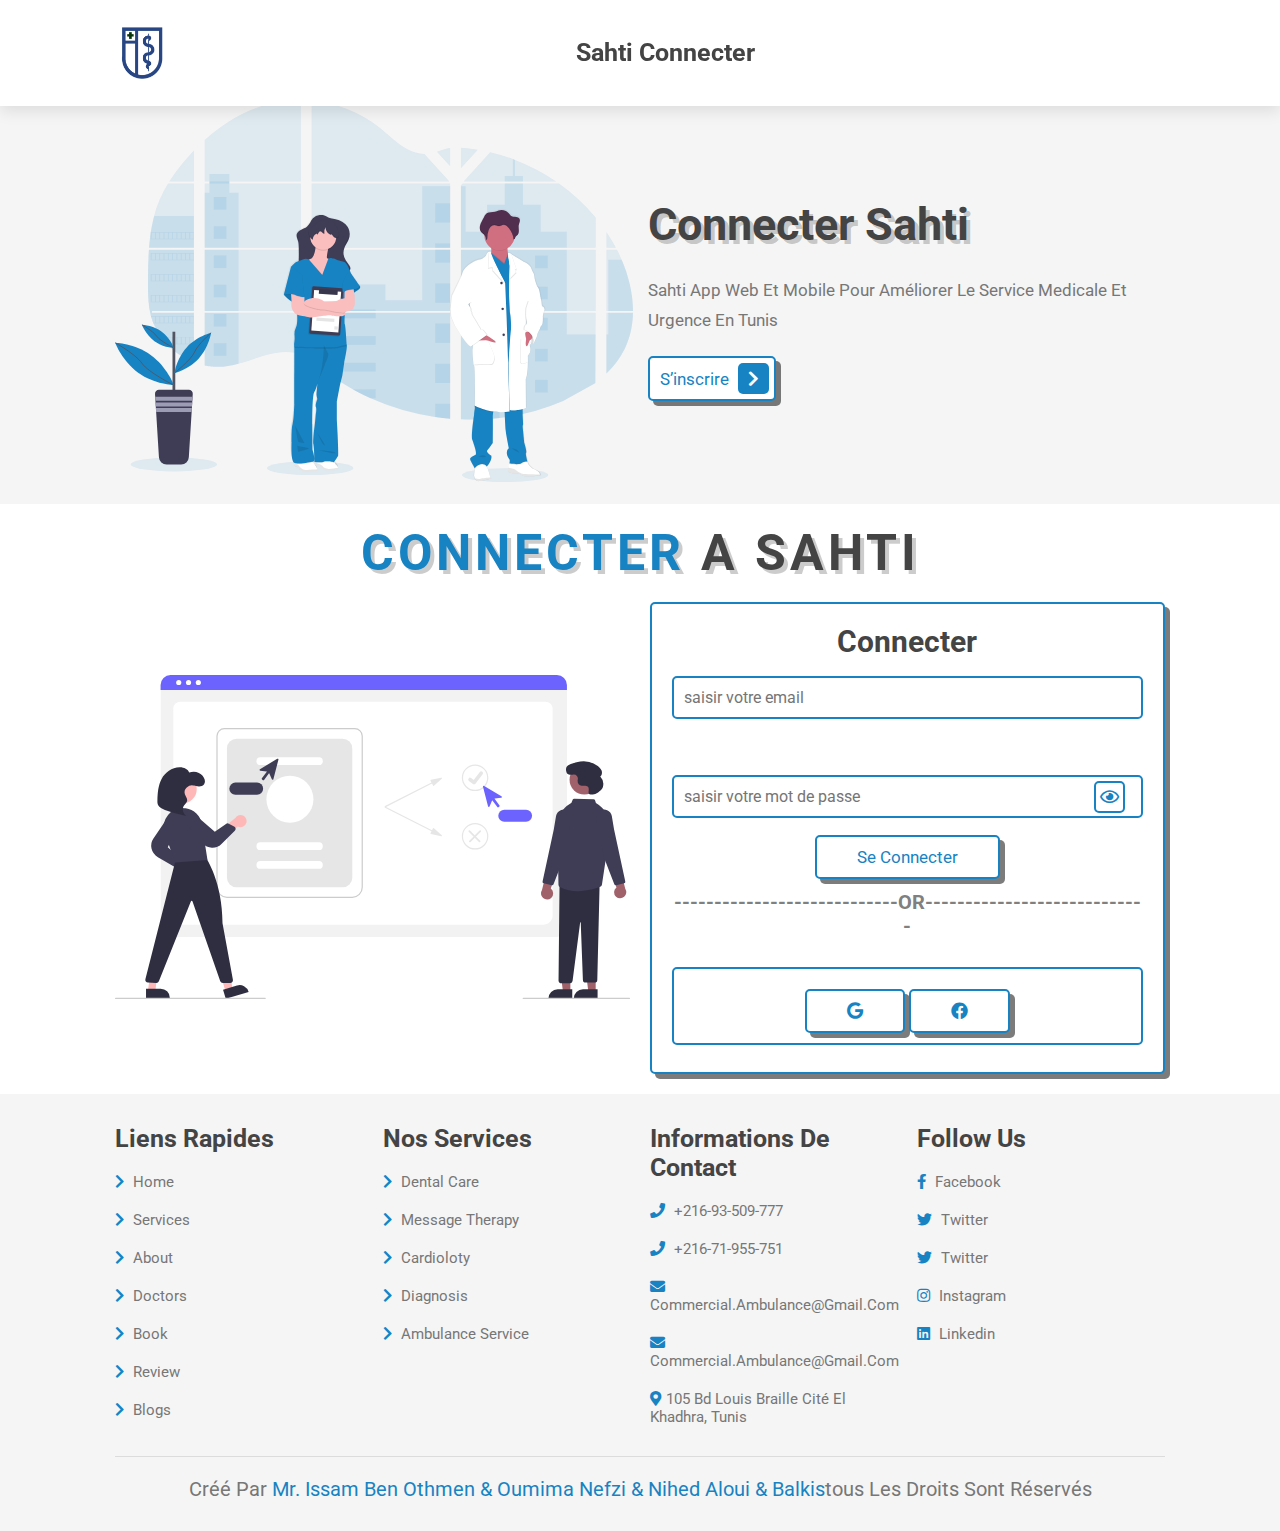
<file: connecter.html>
<!DOCTYPE html>
<html lang="en">

<head>
    <meta charset="UTF-8">
    <meta http-equiv="X-UA-Compatible" content="IE=edge">
    <meta name="viewport" content="width=device-width, initial-scale=1.0">
    <title>sahti </title>
    <link rel="stylesheet" href="https://cdnjs.cloudflare.com/ajax/libs/font-awesome/5.15.4/css/all.min.css">
    <link rel="stylesheet" href="style.css">

</head>
<script>
    function vues(){
        btn=document.getElementById('eaye').value;
        btn1 = document.getElementById('eaye1').value;
        btnv=document.getElementById('btnv').innerHTML;
        
        if(btnv=='<i class="far fa-eye"></i>'){
            document.getElementById('mdp').type="text";
            document.getElementById('btnv').innerHTML=btn1
        }else{
            document.getElementById('btnv').innerHTML=btn;
            document.getElementById('mdp').type = "password";
        }
    }
</script>
<body>
    <header class="header">
        <a href="index.html">
        <img src="Capture.PNG" width="50em" class="logo" alt="">
        <a href="index.html" class="logo"> sahti connecter</a>
            </a>
        <nav class="navbar">
            
        </nav>
    </header>
    <section class="home" id="home">

        <div class="image">
            <img src="undraw_doctors_hwty.svg" alt="">
        </div>

        <div class="content">
            <h3>connecter sahti</h3>
            <p>sahti app web et mobile pour améliorer le service medicale et urgence en tunis</p>
            <a href="inscrire.html" class="btn"> S’inscrire <span class="fas fa-chevron-right"></span> </a>
        </div>

    </section>

    <section class="book" id="book">

        <h1 class="heading"> <span>connecter </span> a  sahti </h1>

        <div class="row">

            <div class="image">
                <img src="undraw_online_collaboration_re_bkpm.svg" alt="">
            </div>

            <form action="" method="post">
                <h3>connecter</h3> 
                <div class="err">
                    <p> err</p>
                </div>
                <input type="email" placeholder="saisir votre email" class="box">
                <input type="hidden" id="eaye" value="<i class='far fa-eye'></i>">
                <input type="hidden" id="eaye1" value="<i class='fas fa-eye-slash'></i>" >
                <button type="button" onclick="vues()" id="btnv" class="btn1"><i class="far fa-eye"></i></button>
                <input type="password" id="mdp" placeholder="saisir votre mot de passe" class="box">                 
                <input type="submit" value="Se connecter" class="btn">
                <br>
                <br>
                <h1 class="or">----------------------------OR----------------------------</h1>
                <br>
                <br>
                <div class="box">
                    <button class="btn"><i class="fab fa-google"></i></button>
                    <button class="btn"><i class="fab fa-facebook"></i></button>
                </div>
            </form>

        </div>

    </section>
    <section class="footer">

        <div class="box-container">

            <div class="box">
                <h3>Liens rapides</h3>
                <a href="#"> <i class="fas fa-chevron-right"></i> home </a>
                <a href="#"> <i class="fas fa-chevron-right"></i> services </a>
                <a href="#"> <i class="fas fa-chevron-right"></i> about </a>
                <a href="#"> <i class="fas fa-chevron-right"></i> doctors </a>
                <a href="#"> <i class="fas fa-chevron-right"></i> book </a>
                <a href="#"> <i class="fas fa-chevron-right"></i> review </a>
                <a href="#"> <i class="fas fa-chevron-right"></i> blogs </a>
            </div>

            <div class="box">
                <h3>Nos services</h3>
                <a href="#"> <i class="fas fa-chevron-right"></i> dental care </a>
                <a href="#"> <i class="fas fa-chevron-right"></i> message therapy </a>
                <a href="#"> <i class="fas fa-chevron-right"></i> cardioloty </a>
                <a href="#"> <i class="fas fa-chevron-right"></i> diagnosis </a>
                <a href="#"> <i class="fas fa-chevron-right"></i> ambulance service </a>
            </div>

            <div class="box">
                <h3>Informations de contact</h3>
                <a href="#"> <i class="fas fa-phone"></i> +216-93-509-777</a>
                <a href="#"> <i class="fas fa-phone"></i> +216-71-955-751 </a>
                <a href="#"> <i class="fas fa-envelope"></i> commercial.ambulance@gmail.com </a>
                <a href="#"> <i class="fas fa-envelope"></i> commercial.ambulance@gmail.com </a>
                <a href="#"> <i class="fas fa-map-marker-alt"></i>105 Bd Louis Braille Cité El Khadhra, Tunis </a>
            </div>

            <div class="box">
                <h3>follow us</h3>
                <a href="#"> <i class="fab fa-facebook-f"></i> facebook </a>
                <a href="#"> <i class="fab fa-twitter"></i> twitter </a>
                <a href="#"> <i class="fab fa-twitter"></i> twitter </a>
                <a href="#"> <i class="fab fa-instagram"></i> instagram </a>
                <a href="#"> <i class="fab fa-linkedin"></i> linkedin </a>
            </div>

        </div>

        <div class="credit"> créé par <span>mr. issam ben othmen & oumima nefzi & nihed aloui & balkis</span>tous les
            droits sont réservés </div>

    </section>

    <!-- footer section ends -->


















    <!-- custom js file link  -->
    <script src="script.js"></script>

</body>

</html>
</file>
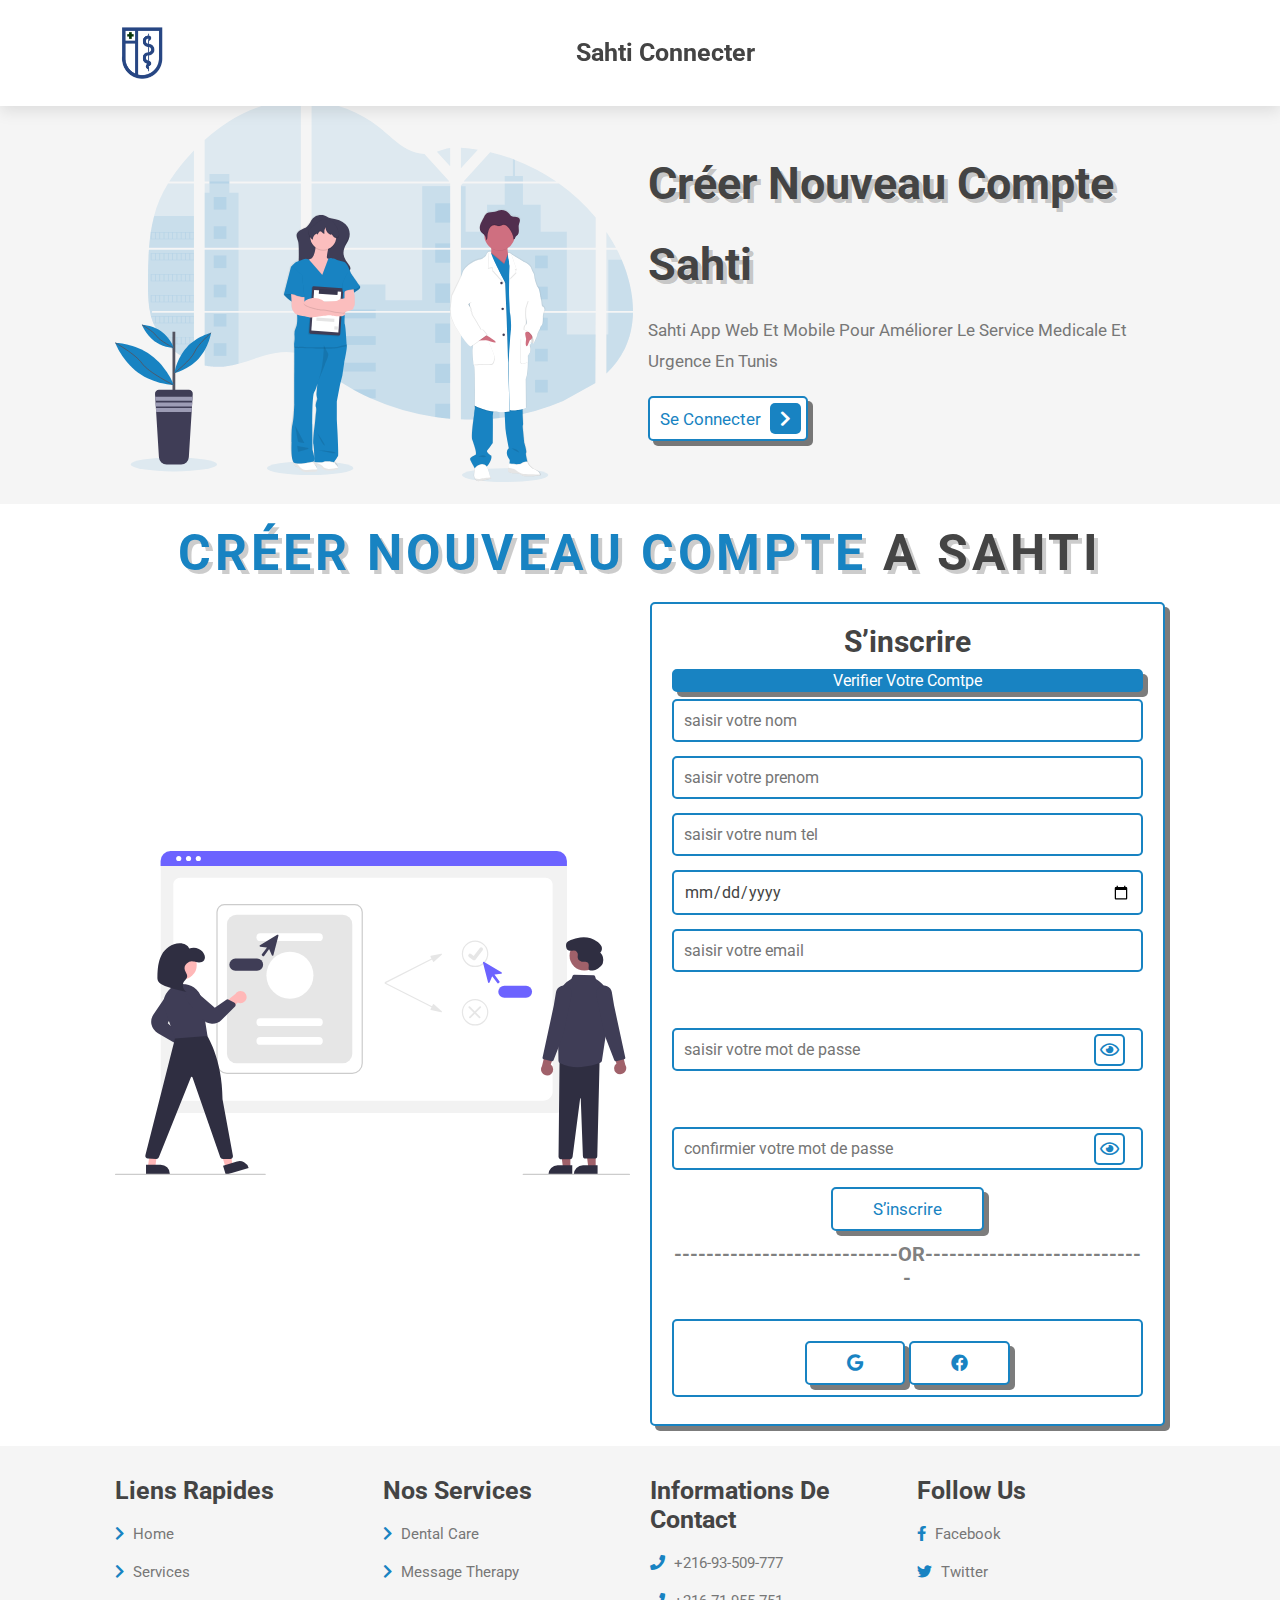
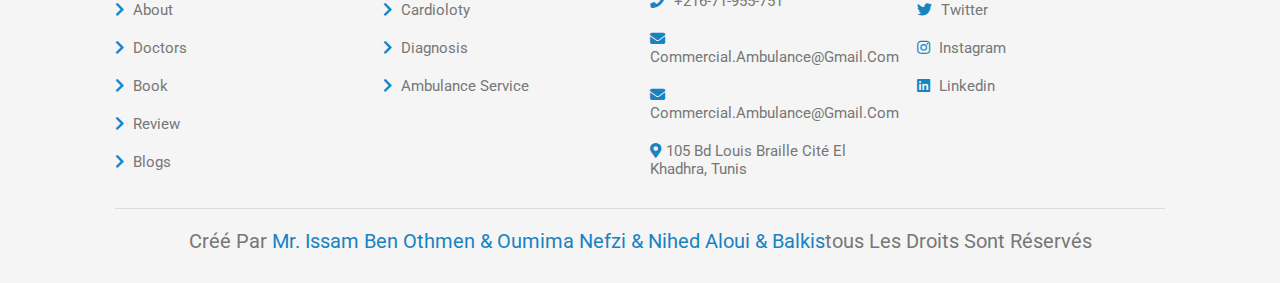
<file: inscrire.html>
<!DOCTYPE html>
<html lang="en">

<head>
    <meta charset="UTF-8">
    <meta http-equiv="X-UA-Compatible" content="IE=edge">
    <meta name="viewport" content="width=device-width, initial-scale=1.0">
    <title>sahti </title>
    <link rel="stylesheet" href="https://cdnjs.cloudflare.com/ajax/libs/font-awesome/5.15.4/css/all.min.css">
    <link rel="stylesheet" href="style.css">

</head>
<script>
    function vues() {
        btn = document.getElementById('eaye').value;
        btn1 = document.getElementById('eaye1').value;
        btnv = document.getElementById('btnv').innerHTML;

        if (btnv == '<i class="far fa-eye"></i>') {
            document.getElementById('mdp').type = "text";
            document.getElementById('btnv').innerHTML = btn1
        } else {
            document.getElementById('btnv').innerHTML = btn;
            document.getElementById('mdp').type = "password";
        }
    }
    function vues1() {
            btn = document.getElementById('eaye').value;
            btn1 = document.getElementById('eaye1').value;
            btnv = document.getElementById('btnv').innerHTML;

            if (btnv == '<i class="far fa-eye"></i>') {
                document.getElementById('mdp1').type = "text";
                document.getElementById('btnv').innerHTML = btn1
            } else {
                document.getElementById('btnv').innerHTML = btn;
                document.getElementById('mdp1').type = "password";
            }
        }
</script>

<body>
    <header class="header">
    <a href="index.html">
        <img src="Capture.PNG" width="50em" class="logo" alt="">
        <a href="index.html" class="logo"> sahti connecter</a>
    </a>
        <nav class="navbar">
            
        </nav>


    </header>
    <section class="home" id="home">

        <div class="image">
            <img src="undraw_doctors_hwty.svg" alt="">
        </div>

        <div class="content">
            <h3>Créer nouveau compte sahti</h3>
            <p>sahti app web et mobile pour améliorer le service medicale et urgence en tunis</p>
            <a href="connecter.html" class="btn"> se connecter <span class="fas fa-chevron-right"></span> </a>
        </div>

    </section>

    <section class="book" id="book">

        <h1 class="heading"> <span>Créer nouveau compte </span> a sahti </h1>

        <div class="row">

            <div class="image">
                <img src="undraw_online_collaboration_re_bkpm.svg" alt="">
            </div>

            <form action="" method="post">
                <h3>S’inscrire</h3>
                <div class="err">
                    <p> err</p>
                </div>
                <div class="valide">
                    <p> verifier votre comtpe   </p>
                </div>
                <input type="text" placeholder="saisir votre nom" class="box">
                <input type="text" placeholder="saisir votre prenom" class="box">
                <input type="text" placeholder="saisir votre num tel" class="box">  
                <input type="date"  class="box">
                <input type="email" placeholder="saisir votre email" class="box">
                <input type="hidden" id="eaye" value="<i class='far fa-eye'></i>">
                <input type="hidden" id="eaye1" value="<i class='fas fa-eye-slash'></i>">
                <button type="button" onclick="vues()" id="btnv" class="btn1"><i class="far fa-eye"></i></button>
                <input type="password" id="mdp" placeholder="saisir votre mot de passe" class="box">
                <button type="button" onclick="vues1()" id="btnv" class="btn1"><i class="far fa-eye"></i></button>
                <input type="password" id="mdp1" placeholder="confirmier votre mot de passe" class="box">
                <input type="submit" value="S’inscrire" class="btn">
                <br>
                <br>
                <h1 class="or">----------------------------OR----------------------------</h1>
                <br>
                <br>
                <div class="box">
                    <button class="btn"><i class="fab fa-google"></i></button>
                    <button class="btn"><i class="fab fa-facebook"></i></button>
                </div>
                

            </form>

        </div>

    </section>
    <section class="footer">

        <div class="box-container">

            <div class="box">
                <h3>Liens rapides</h3>
                <a href="#"> <i class="fas fa-chevron-right"></i> home </a>
                <a href="#"> <i class="fas fa-chevron-right"></i> services </a>
                <a href="#"> <i class="fas fa-chevron-right"></i> about </a>
                <a href="#"> <i class="fas fa-chevron-right"></i> doctors </a>
                <a href="#"> <i class="fas fa-chevron-right"></i> book </a>
                <a href="#"> <i class="fas fa-chevron-right"></i> review </a>
                <a href="#"> <i class="fas fa-chevron-right"></i> blogs </a>
            </div>

            <div class="box">
                <h3>Nos services</h3>
                <a href="#"> <i class="fas fa-chevron-right"></i> dental care </a>
                <a href="#"> <i class="fas fa-chevron-right"></i> message therapy </a>
                <a href="#"> <i class="fas fa-chevron-right"></i> cardioloty </a>
                <a href="#"> <i class="fas fa-chevron-right"></i> diagnosis </a>
                <a href="#"> <i class="fas fa-chevron-right"></i> ambulance service </a>
            </div>

            <div class="box">
                <h3>Informations de contact</h3>
                <a href="#"> <i class="fas fa-phone"></i> +216-93-509-777</a>
                <a href="#"> <i class="fas fa-phone"></i> +216-71-955-751 </a>
                <a href="#"> <i class="fas fa-envelope"></i> commercial.ambulance@gmail.com </a>
                <a href="#"> <i class="fas fa-envelope"></i> commercial.ambulance@gmail.com </a>
                <a href="#"> <i class="fas fa-map-marker-alt"></i>105 Bd Louis Braille Cité El Khadhra, Tunis </a>
            </div>

            <div class="box">
                <h3>follow us</h3>
                <a href="#"> <i class="fab fa-facebook-f"></i> facebook </a>
                <a href="#"> <i class="fab fa-twitter"></i> twitter </a>
                <a href="#"> <i class="fab fa-twitter"></i> twitter </a>
                <a href="#"> <i class="fab fa-instagram"></i> instagram </a>
                <a href="#"> <i class="fab fa-linkedin"></i> linkedin </a>
            </div>

        </div>

        <div class="credit"> créé par <span>mr. issam ben othmen & oumima nefzi & nihed aloui & balkis</span>tous les
            droits sont réservés </div>

    </section>

    <!-- footer section ends -->


















    <!-- custom js file link  -->
    <script src="script.js"></script>

</body>

</html>
</file>
<file: style.css>
@import url('https://fonts.googleapis.com/css2?family=Roboto&display=swap');

:root {
    --green: #1883c2;
    --black: #444;
    --light-color: #777;
    --box-shadow: .5rem .5rem 0 rgba(0, 0, 0, 0.514);
    --text-shadow: .4rem .4rem 0 rgba(0, 0, 0, .2);
    --border: .2rem solid var(--green);
}

* {
    font-family: 'Roboto', sans-serif;

    margin: 0;
    padding: 0;
    box-sizing: border-box;
    outline: none;
    border: none;
    text-transform: capitalize;
    transition: all .2s ease-out;
    text-decoration: none;
}

html {
    font-size: 62.5%;
    overflow-x: hidden;
    scroll-padding-top: 7rem;
    scroll-behavior: smooth;
}

section {
    padding: 2rem 9%;
}

section:nth-child(even) {
    background: #f5f5f5;
}

.heading {
    text-align: center;
    padding-bottom: 2rem;
    text-shadow: var(--text-shadow);
    text-transform: uppercase;
    color: var(--black);
    font-size: 5rem;
    letter-spacing: .4rem;
}

.heading span {
    text-transform: uppercase;
    color: var(--green);
}

.btn {
    display: inline-block;
    margin-top: 1rem;
    padding: .5rem;
    padding-left: 1rem;
    border: var(--border);
    border-radius: .5rem;
    box-shadow: var(--box-shadow);
    color: var(--green);
    cursor: pointer;
    font-size: 1.7rem;
    background: #fff;
}

.btn:hover {
    box-shadow: 0 0 0;
}

.btn span {
    padding: .7rem 1rem;
    border-radius: .5rem;
    background: var(--green);
    color: #fff;
    margin-left: .5rem;
}

.btn:hover {
    background: var(--green);
    color: #fff;
}

.btn:hover span {
    color: var(--green);
    background: #fff;
    margin-left: 1rem;
}

.header {
    padding: 2rem 9%;
    position: fixed;
    top: 0;
    left: 0;
    right: 0;
    z-index: 1000;
    box-shadow: 0 .5rem 1.5rem rgba(0, 0, 0, .1);
    display: flex;
    align-items: center;
    justify-content: space-between;
    background: #fff;
}

.header .logo {
    font-size: 2.5rem;
    color: var(--black);
    font-weight: bold;

}

.header .logo i {
    color: var(--green);
}

.header .navbar a {
    font-size: 1.7rem;
    color: var(--light-color);
    margin-left: 2rem;
}

.header .navbar a:hover {
    color: var(--green);
}

#menu-btn {
    font-size: 2.5rem;
    border-radius: .5rem;
    background: #eee;
    color: var(--green);
    padding: 1rem 1.5rem;
    cursor: pointer;
    display: none;
}

.home {
    display: flex;
    align-items: center;
    flex-wrap: wrap;
    gap: 1.5rem;
    padding-top: 10rem;
}

.home .image {
    flex: 1 1 45rem;
}

.home .image img {
    width: 100%;
}

.home .content {
    flex: 1 1 45rem;
}

.home .content h3 {
    font-size: 4.5rem;
    color: var(--black);
    line-height: 1.8;
    text-shadow: var(--text-shadow);
}

.home .content p {
    font-size: 1.7rem;
    color: var(--light-color);
    line-height: 1.8;
    padding: 1rem 0;
}

.icons-container {
    display: grid;
    gap: 2rem;
    grid-template-columns: repeat(auto-fit, minmax(20rem, 1fr));
    padding-top: 5rem;
    padding-bottom: 5rem;
}

.icons-container .icons {
    border: var(--border);
    box-shadow: var(--box-shadow);
    border-radius: .5rem;
    text-align: center;
    padding: 2.5rem;
}

.icons-container .icons i {
    font-size: 4.5rem;
    color: var(--green);
    padding-bottom: .7rem;
}

.icons-container .icons h3 {
    font-size: 4.5rem;
    color: var(--black);
    padding: .5rem 0;
    text-shadow: var(--text-shadow);
}

.icons-container .icons p {
    font-size: 1.7rem;
    color: var(--light-color);
}

.services .box-container {
    display: grid;
    grid-template-columns: repeat(auto-fit, minmax(27rem, 1fr));
    gap: 2rem;
}

.services .box-container .box {
    background: #fff;
    border-radius: .5rem;
    box-shadow: var(--box-shadow);
    border: var(--border);
    padding: 2.5rem;
}

.services .box-container .box i {
    color: var(--green);
    font-size: 5rem;
    padding-bottom: .5rem;
}

.services .box-container .box h3 {
    color: var(--black);
    font-size: 2.5rem;
    padding: 1rem 0;
}

.services .box-container .box p {
    color: var(--light-color);
    font-size: 1.4rem;
    line-height: 2;
}

.about .row {
    display: flex;
    align-items: center;
    flex-wrap: wrap;
    gap: 2rem;
}

.about .row .image {
    flex: 1 1 45rem;
}

.about .row .image img {
    width: 100%;
}

.about .row .content {
    flex: 1 1 45rem;
}

.about .row .content h3 {
    color: var(--black);
    text-shadow: var(--text-shadow);
    font-size: 4rem;
    line-height: 1.8;
}

.about .row .content p {
    color: var(--light-color);
    padding: 1rem 0;
    font-size: 1.5rem;
    line-height: 1.8;
}

.doctors .box-container {
    display: grid;
    grid-template-columns: repeat(auto-fit, minmax(30rem, 1fr));
    gap: 2rem;
}

.doctors .box-container .box {
    text-align: center;
    background: #fff;
    border-radius: .5rem;
    border: var(--border);
    box-shadow: var(--box-shadow);
    padding: 2rem;
}

.doctors .box-container .box img {
    height: 20rem;
    border: var(--border);
    border-radius: .5rem;
    margin-top: 1rem;
    margin-bottom: 1rem;
}

.doctors .box-container .box h3 {
    color: var(--black);
    font-size: 2.5rem;
}

.doctors .box-container .box span {
    color: var(--green);
    font-size: 1.5rem;
}

.doctors .box-container .box .share {
    padding-top: 2rem;
}

.doctors .box-container .box .share a {
    height: 5rem;
    width: 5rem;
    line-height: 4.5rem;
    font-size: 2rem;
    color: var(--green);
    border-radius: .5rem;
    border: var(--border);
    margin: .3rem;
}

.doctors .box-container .box .share a:hover {
    background: var(--green);
    color: #fff;
    box-shadow: var(--box-shadow);
}

.book .row {
    display: flex;
    align-items: center;
    flex-wrap: wrap;
    gap: 2rem;
}

.book .row .image {
    flex: 1 1 45rem;
}

.book .row .image img {
    width: 100%;
}

.book .row form {
    flex: 1 1 45rem;
    background: #fff;
    border: var(--border);
    box-shadow: var(--box-shadow);
    text-align: center;
    padding: 2rem;
    border-radius: .5rem;
    cursor: pointer;
}

.book .row form .titre {}

.book .row form:hover {
    box-shadow: 0 0 0 rgba(0, 0, 0, 0.514)
}

.book .row form h3 {
    color: var(--black);
    padding-bottom: 1rem;
    font-size: 3rem;
}

.book .row form .box {
    width: 100%;
    margin: .7rem 0;
    border-radius: .5rem;
    border: var(--border);
    font-size: 1.6rem;
    color: var(--black);
    text-transform: none;
    padding: 1rem;
}

.err {
    background-color: red;
    border-radius: 0.5rem;
    border: var(--border);
    box-shadow: var(--box-shadow);  
    font-size: 1.6rem;
    color: white;
    display: none;
}

.valide {
    background-color: var(--green);
    border-radius: 0.5rem;
    border: var(--border);
    box-shadow: var(--box-shadow);
    font-size: 1.6rem;
    color: white;
    display: block;
}

.or {
    color: gray;
}

.book .row form .btn {
    padding: 1rem 4rem;
}

.review .box-container {
    display: grid;
    grid-template-columns: repeat(auto-fit, minmax(27rem, 1fr));
    gap: 2rem;
}

.review .box-container .box {
    border: var(--border);
    box-shadow: var(--box-shadow);
    border-radius: .5rem;
    padding: 2.5rem;
    background: #fff;
    text-align: center;
    position: relative;
    overflow: hidden;
    z-index: 0;
}

.review .box-container .box img {
    height: 10rem;
    width: 10rem;
    border-radius: 50%;
    object-fit: cover;
    border: .5rem solid #fff;
}

.review .box-container .box h3 {
    color: #fff;
    font-size: 2.2rem;
    padding: .5rem 0;
}

.review .box-container .box .stars i {
    color: #fff;
    font-size: 1.5rem;
}

.review .box-container .box .text {
    color: var(--light-color);
    line-height: 1.8;
    font-size: 1.6rem;
    padding-top: 4rem;
}

.review .box-container .box::before {
    content: '';
    position: absolute;
    top: -4rem;
    left: 50%;
    transform: translateX(-50%);
    background: var(--green);
    border-bottom-left-radius: 50%;
    border-bottom-right-radius: 50%;
    height: 25rem;
    width: 120%;
    z-index: -1;
}

.blogs .box-container {
    display: grid;
    grid-template-columns: repeat(auto-fit, minmax(30rem, 1fr));
    gap: 2rem;
}

.blogs .box-container .box {
    border: var(--border);
    box-shadow: var(--box-shadow);
    border-radius: .5rem;
    padding: 2rem;
}

.blogs .box-container .box .image {
    height: 20rem;
    overflow: hidden;
    border-radius: .5rem;
}

.blogs .box-container .box .image img {
    height: 100%;
    width: 100%;
    object-fit: cover;
}

.blogs .box-container .box:hover .image img {
    transform: scale(1.2);
}

.blogs .box-container .box .content {
    padding-top: 1rem;
}

.blogs .box-container .box .content .icon {
    padding: 1rem 0;
    display: flex;
    align-items: center;
    justify-content: space-between;
}

.blogs .box-container .box .content .icon a {
    font-size: 1.4rem;
    color: var(--light-color);
}

.blogs .box-container .box .content .icon a:hover {
    color: var(--green);
}

.blogs .box-container .box .content .icon a i {
    padding-right: .5rem;
    color: var(--green);
}

.blogs .box-container .box .content h3 {
    color: var(--black);
    font-size: 3rem;
}

.blogs .box-container .box .content p {
    color: var(--light-color);
    font-size: 1.5rem;
    line-height: 1.8;
    padding: 1rem 0;
}

.footer .box-container {
    display: grid;
    grid-template-columns: repeat(auto-fit, minmax(22rem, 1fr));
    gap: 2rem;
}

.footer .box-container .box h3 {
    font-size: 2.5rem;
    color: var(--black);
    padding: 1rem 0;
}

.footer .box-container .box a {
    display: block;
    font-size: 1.5rem;
    color: var(--light-color);
    padding: 1rem 0;
}

.footer .box-container .box a i {
    padding-right: .5rem;
    color: var(--green);
}

.footer .box-container .box a:hover i {
    padding-right: 2rem;
}

.footer .credit {
    padding: 1rem;
    padding-top: 2rem;
    margin-top: 2rem;
    text-align: center;
    font-size: 2rem;
    color: var(--light-color);
    border-top: .1rem solid rgba(0, 0, 0, .1);
}

.footer .credit span {
    color: var(--green);
}









/* media queries  */
@media (max-width:991px) {

    html {
        font-size: 55%;
    }

    .header {
        padding: 2rem;
    }

    section {
        padding: 2rem;
    }

}

@media (max-width:768px) {

    #menu-btn {
        display: initial;
    }

    .header .navbar {
        position: absolute;
        top: 115%;
        right: 2rem;
        border-radius: .5rem;
        box-shadow: var(--box-shadow);
        width: 30rem;
        border: var(--border);
        background: #fff;
        transform: scale(0);
        opacity: 0;
        transform-origin: top right;
        transition: none;
    }

    .header .navbar.active {
        transform: scale(1);
        opacity: 1;
        transition: .2s ease-out;
    }

    .header .navbar a {
        font-size: 2rem;
        display: block;
        margin: 2.5rem;
    }

}

@media (max-width:450px) {

    html {
        font-size: 50%;
    }

}

.btn1 {
    position: relative;
    top: 4.5rem;
    left: 43%;
    display: inline-block;
    margin-top: 1rem;
    padding: 0.4rem;

    border: var(--border);
    border-radius: 0.5rem;
    color: var(--green);
    cursor: pointer;
    font-size: 1.7rem;
    background: #fff;
}

.btn1:hover {
    background: var(--green);
    color: #fff;

}
</file>
